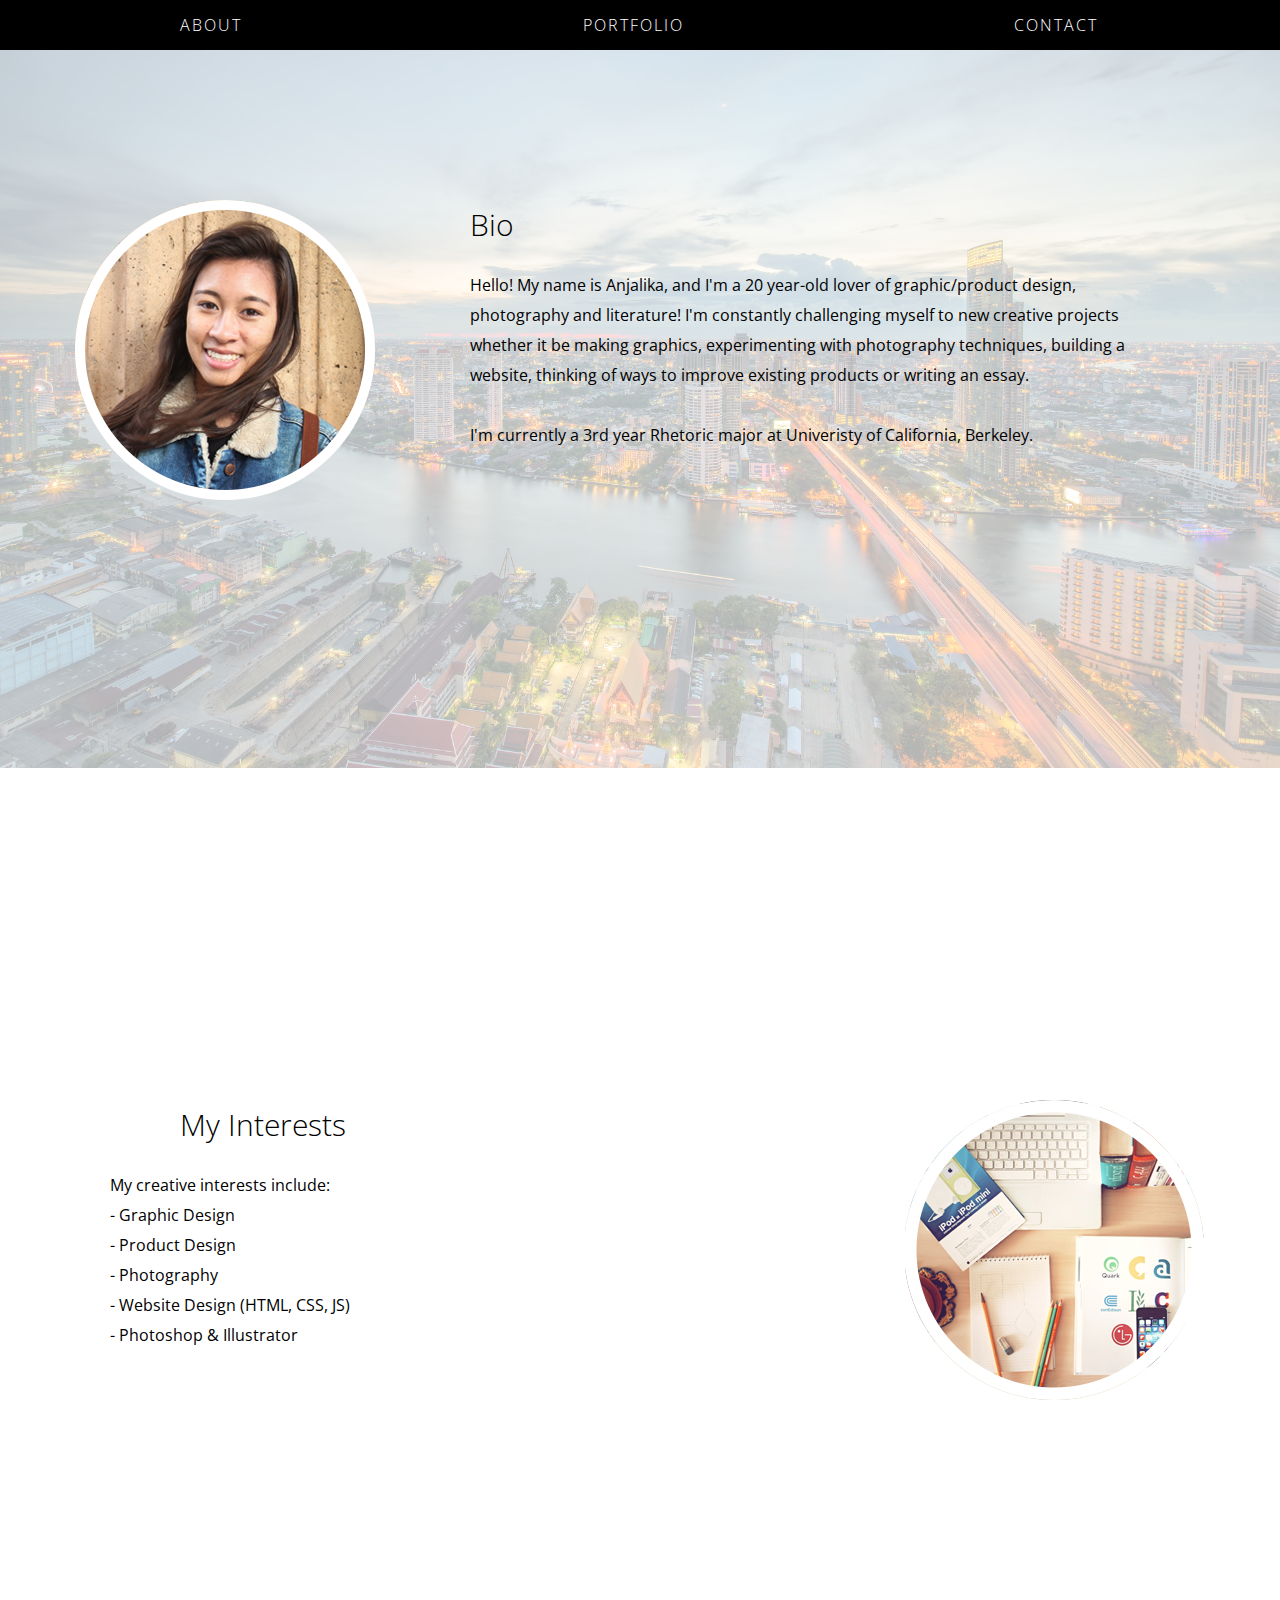
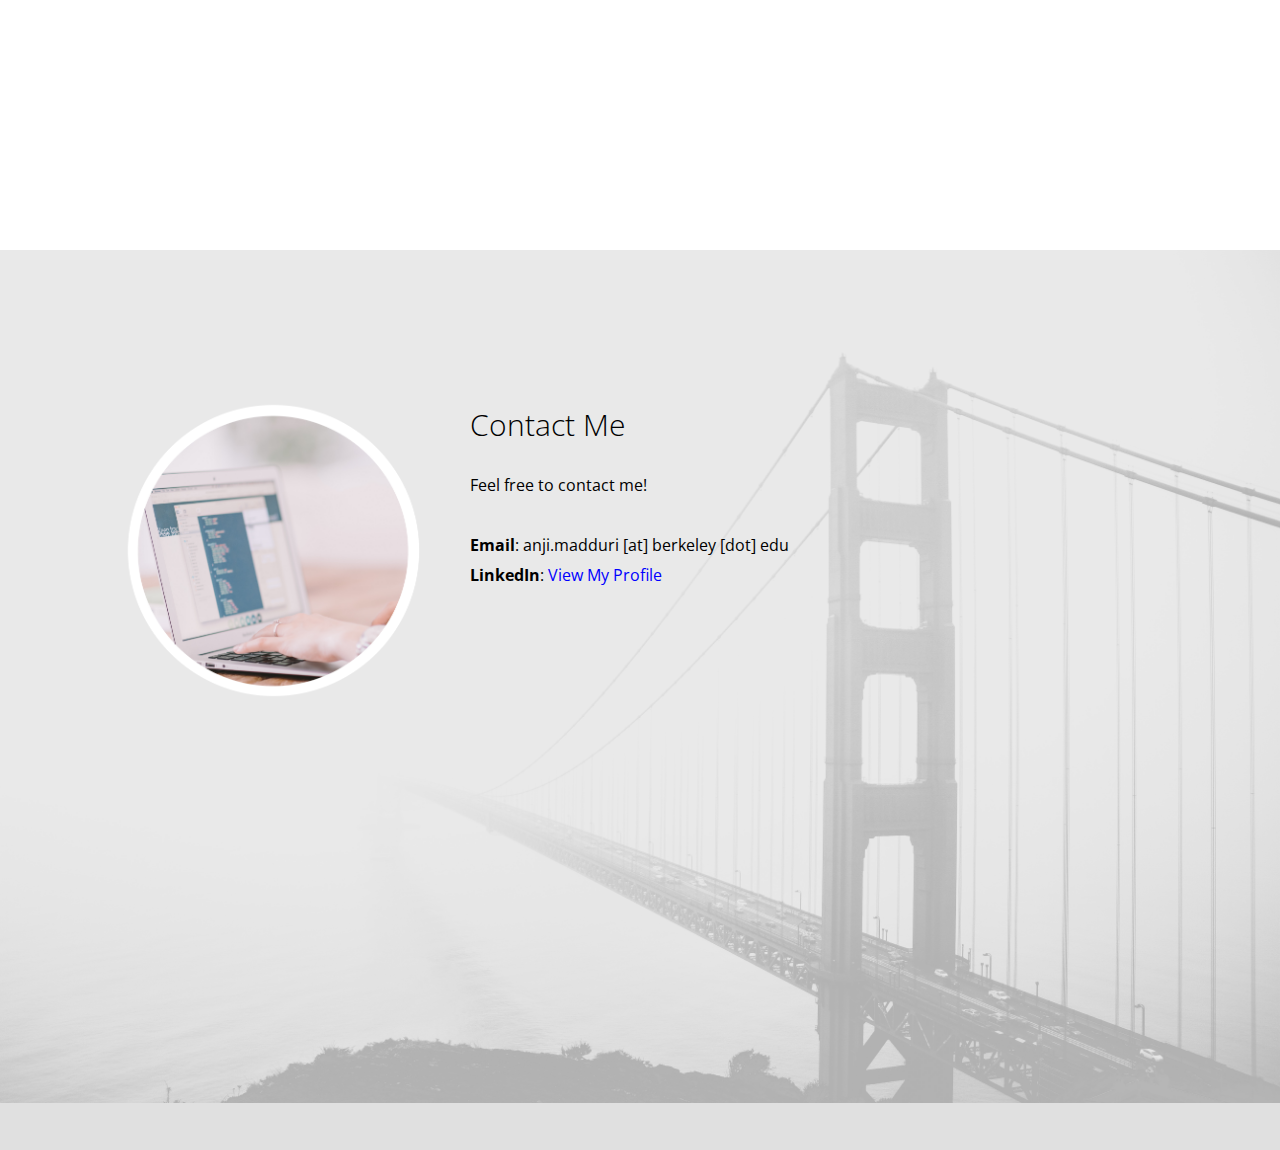
<file: about.html>
<html>
	<head>
		<link href='https://fonts.googleapis.com/css?family=Open+Sans:400,400italic,300italic,300,600,600italic,700,700italic' rel='stylesheet' type='text/css'>
		<link rel="stylesheet" type="text/css" href="assets/css/style.css" />
		<script src="assets/js/jquery-1.9.1.js"></script>
        <script src="assets/js/script.js"></script>
	</head>
	<body>
        <div id= "navbar">
            <div id= "navbar-items">
                <div id= "about">
                    <div id="about-header"><a href="about.html">About</a></div>
                </div>
                <div id= "portfolio">
                    <div id="portfolio-header"><a href="portfolio.html">Portfolio</a></div>
                </div>
                <div id= "contact">
                    <div id="contact-header"><a href="https://www.linkedin.com/in/anjimadduri/">Contact</a></div>
                </div>
            </div>
        </div>
		<section class = "section" id = "name-section">
            <div class = "photo-left"><img src="assets/img/profile.png"></div>
            <div class = "text" id = "name-text">
               	Bio
            </div>
            <div class = "textbox-right"> Hello! My name is Anjalika, and I'm a 20 year-old lover of graphic/product design, photography and literature! I'm constantly challenging myself to new creative projects whether it be making graphics, experimenting with photography techniques, building a website, thinking of ways to improve existing products or writing an essay. <br><br> I'm currently a 3rd year Rhetoric major at Univeristy of California, Berkeley. </div>
            <div class = "background-image"><img src="assets/img/bangkok.jpg"><div>
     	 </section>
         <section class = "section" id = "interests-section">
            <div class = "photo-right"><img src="assets/img/interests.jpg"></div>
            <div class = "text" id = "interests-text">
                My Interests
            </div>
            <div class = "textbox-left"> My creative interests include: <br> - Graphic Design <br> - Product Design <br> - Photography <br> - Website Design (HTML, CSS, JS) <br> - Photoshop & Illustrator </div>
         </section>
         <section class = "section" id = "contact-section-section">
            <div class = "photo-left"><img src="assets/img/contact.png"></div>
            <div class = "text" id = "contact-section-text">
                    Contact Me
            </div>
            <div class = "textbox-right"> Feel free to contact me! <br>
                <br>
                <b>Email</b>: anji.madduri [at] berkeley [dot] edu 
                <br>
                <b>LinkedIn</b>: <a href="https://www.linkedin.com/in/anjimadduri/">View My Profile</a></div>
            <div class = "background-image"><img src="assets/img/sf.jpg"><div>
            </section>
	</body>
</html>
</file>
<file: assets/css/style.css>
body {
	overflow-x: hidden;
	margin: 0;
}

a {
    color: white;
    text-decoration: none;
}

a:hover {
	text-decoration:none; 
	cursor:pointer;  
}

#navbar {
	font-family: 'Open Sans', sans-serif;
	text-transform: uppercase;
	font-size: 16px;
	font-weight: 300;
	letter-spacing: 2px;
	text-align: center;
    z-index: 5;
    top: 0;
    left: 0;
    background: black;
    position: fixed;
    width: 100%;
    height: 50px;
}

#pseudo-navbar {
	width: 100%;
	height: 50px;
	top: 0;
	left: 0;
	display: block;
}

#navbar-items {
	color: white;
	font-size: 16px;
	font-weight: 300;
	float: left;
	height: 50px;
	width: 100%;

}

#about {
	float: left;
	width: 33%;
	text-align: center;
	line-height: 50px;
	height: 50px;
 }

#about-header {
	width: 62px;
	height: 50px;
	text-align: center;
	line-height: 50px;
	margin: 0 auto;
	cursor: pointer;
}

#contact {
	float: left;
	width: 33%;
	text-align: center;
	line-height: 50px;
	height: 50px;
}

#contact-header {
	width: 84px;
	height: 50px;
	text-align: center;
	line-height: 50px;
	margin: 0 auto;
	cursor: pointer;
}

#portfolio {
	float: left;
	width: 33%;
	text-align: center;
	line-height: 50px;
	height: 50px;
}

#portfolio-header {
	width: 150px;
	height: 50px;
	text-align: center;
	line-height: 50px;
	margin: 0 auto;
	cursor: pointer;
}

#home {
	float: left;
	width: 33%;
	text-align: center;
	line-height: 50px;
	height: 50px;
}

#home-header {
	width: 52px;
	height: 50px;
	text-align: center;
	line-height: 50px;
	margin: 0 auto;
	cursor: pointer;
}

/*Index Page*/

#background {
	width: 100%;
	height: 100%;
	top: 0px;
	left: 0px;
	z-index: -1;
	position: absolute;
}

#background1 {
	opacity: 0;
	position: absolute;
	z-index: -3;
}

#background2 {
	opacity: 0;
	position: absolute;
	z-index: -2;
}

#background3 {
	opacity: 0;
	position: absolute;
	z-index: -1;
}

.img-scaled-wh {
	width: 100%;
	height: 100%;
	object-fit: cover;
	-webkit-transition: all 0.8s;
	-mozkit-transition: all 0.8s;
	-o-transition: all 0.8s;
} 

#overlay {
	position: relative;
	width: 100%;
	height: 100%;
	background-color: black;
	opacity: 0.2;
	z-index: 6;
}

#overlay-text {
	position: absolute;
	width: 100%;
	height: 100%;
	color: white;
	font-size: 100px;
	line-height: 100px;
	text-align: left;
	left: 20px;
	font-weight: bold;
	font-family: 'Roboto Condensed', sans-serif;
	z-index: 2;
}

#button {
	height: 40px;
	width: 140px;
	padding: 5px;
	background-color: black;
	opacity: 0.8;
	color: white;
	left: calc(50% - 70px);
	bottom: 50px;
	position: fixed;
	z-index: 10;
	text-transform: uppercase;
	font-family: 'Open Sans';
	font-size: 18px;
	font-weight: 300;
	font-style: italic;
	letter-spacing: 2px;
	text-align: center;
	line-height: 40px;
	cursor: pointer;
}

#button:hover {
  opacity: 0.5;
  transition: all 0.5s;
  -webkit-transition: 0.5s;
  -moz-transition: 0.5s;
  -o-transition: 0.5s;
}

/*About Me Page*/
.section {
	width: 100%;
	margin: 0 auto;
	height: 100%;
	z-index: 2;
	position: relative;
	font-family: 'Open Sans';
	top: 50px;
	left: 0px;
}

.background-image {
	width: 100%;
	max-height: 100%;
	z-index: -5;
	opacity: 0.3;
}

.background-image img {
	max-width: 100%;
	overflow: hidden;
}

.textbox-right {
	width: 700px;
	position: absolute;
	z-index: 2;
	left: 450px;
	top: 200px;
	text-align: left;
	padding: 20px;
	opacity: 1;
	line-height: 30px;
}

.textbox-right a {
	color: 	blue;

}

.textbox-left {
	width: 700px;
	position: absolute;
	z-index: 2;
	right: 450px;
	top: 200px;
	text-align: left;
	padding: 20px;
	opacity: 1;
	line-height: 30px;
}

.photo-left {
	width: 300px;
	height: 300px;
	position: absolute;
	z-index: 2;
	top: 150px;
	left: 75px;
	bottom: 50px;
}

.photo-right {
	width: 300px;
	height: 300px;
	background-color: black;
	position: absolute;
	z-index: 2;
	top: 150px;
	bottom: 50px;
	right: 75px;
}

.photo-left img {
	max-height: 100%;
	display: block;
  	
}

.photo-right img {
	max-height: 100%;
  	display: block;
  	
}

#name-section {
	background-color: white;
}

#name-text {
	position: absolute;
	left: 470px;
	top: 160px;
	z-index: 2;
	font-size: 30px;
	font-weight: 300;
	opacity: 1;
	line-height: 30px;
}

#interests-section {
	background-color: white;
}

#interests-text {
	position: absolute;
	left: 180px;
	top: 160px;
	z-index: 2;
	font-size: 30px;
	font-weight: 300;
	opacity: 1;
	line-height: 30px;
}

#contact-section-section {
	background-color: #E0E0E0;
}

#contact-section-text {
	position: absolute;
	left: 470px;
	top: 160px;
	z-index: 2;
	font-size: 30px;
	font-weight: 300;
	opacity: 1;
	line-height: 30px;
}

/*Portfolio Page*/
#genre-header {
    width: 100%;
    height: 70px;
    top: 5px;
    color: black;
    text-align: center;
    font-size: 30px;
    font-weight: 300;
    text-transform: lowercase;
    font-family: "Roboto Condensed", sans-serif;
    line-height: 70px;
    position: relative;
    display: inline-block;
}

#portfolio-wrapper {
	width: 100%;
	top: 50px;
	height: calc(100% - 50px);
	margin: 0 auto;
	position: relative;
}

.portfolio-container {
	width: 100%;
	/*height: 590px;*/
	position: relative;
	margin: 0 auto;
	left: 60px;
	/*top: 40px;*/
	bottom: 0px;
	float: none;
	display: block;
}


#arrow-left {
	width: auto;
	height: 80px;
	position: fixed;
	left: 10px;
	bottom: calc(50% - 50px);
	cursor: pointer;
	opacity: 0.7;
	z-index: 5;
}

#arrow-right {
	width: auto;
	height: 80px;
	position: fixed;
	right: 10px;
	bottom: calc(50% - 50px);
	cursor: pointer;
	opacity: 0.7;
	z-index: 5;
}

#arrow-right:hover {
  opacity: 1.0;
  transition: all 0.5s;
  -webkit-transition: 0.5s;
  -moz-transition: 0.5s;
  -o-transition: 0.5s;
}

.portfolio-item {
	width: 325px;
	height: 275px;
	background-color: white;
	float: left;
	margin: 10px 42.5px 10px 42.5px;
	font-family: "Open-Sans" sans-serif;
	/*how to center them*/
}

.item-photo {
	width: 325px;
	height: 230px;
	top: calc(50% - 175px);
	overflow: hidden;
	cursor: pointer;
	opacity: 1;
}

.item-photo img {
  max-width:100%; 
  margin:auto;
  display: block;
  vertical-align: middle;
}

.item-photo:hover {
	opacity: 0.7;
	transition: 0.5s;
	-webkit-transition: 0.5s;
	-moz-transition: 0.5s;
	-o-transition: 0.5s;
}

.header {
	width: 325px;
	height: 25px;
	font-size: 18px;
	font-weight: 300;
	letter-spacing: 2px;
	line-height: 25px;
	font-family: "Roboto Condensed", sans-serif;
	text-transform: uppercase;
	cursor: pointer;
}

.tags {
	width: 325px;
	height: 20px;
	font-style: italic;
	font-size: 14px;
	font-family: "Roboto Condensed", sans-serif;
	font-weight: 300;
	cursor: pointer;
}

/* jQuery Manipulation Classes */

.arrow-right-active {
	-webkit-transform: translateX(-1350px);
	-moz-transform: translateX(-1350px);
	transform: translateX(-1350px);
}

.arrow-left-active {
	-webkit-transform: translateX(1350px);
	-moz-transform: translateX(1350px);
	transform: translateX(1350px);
}
</file>
